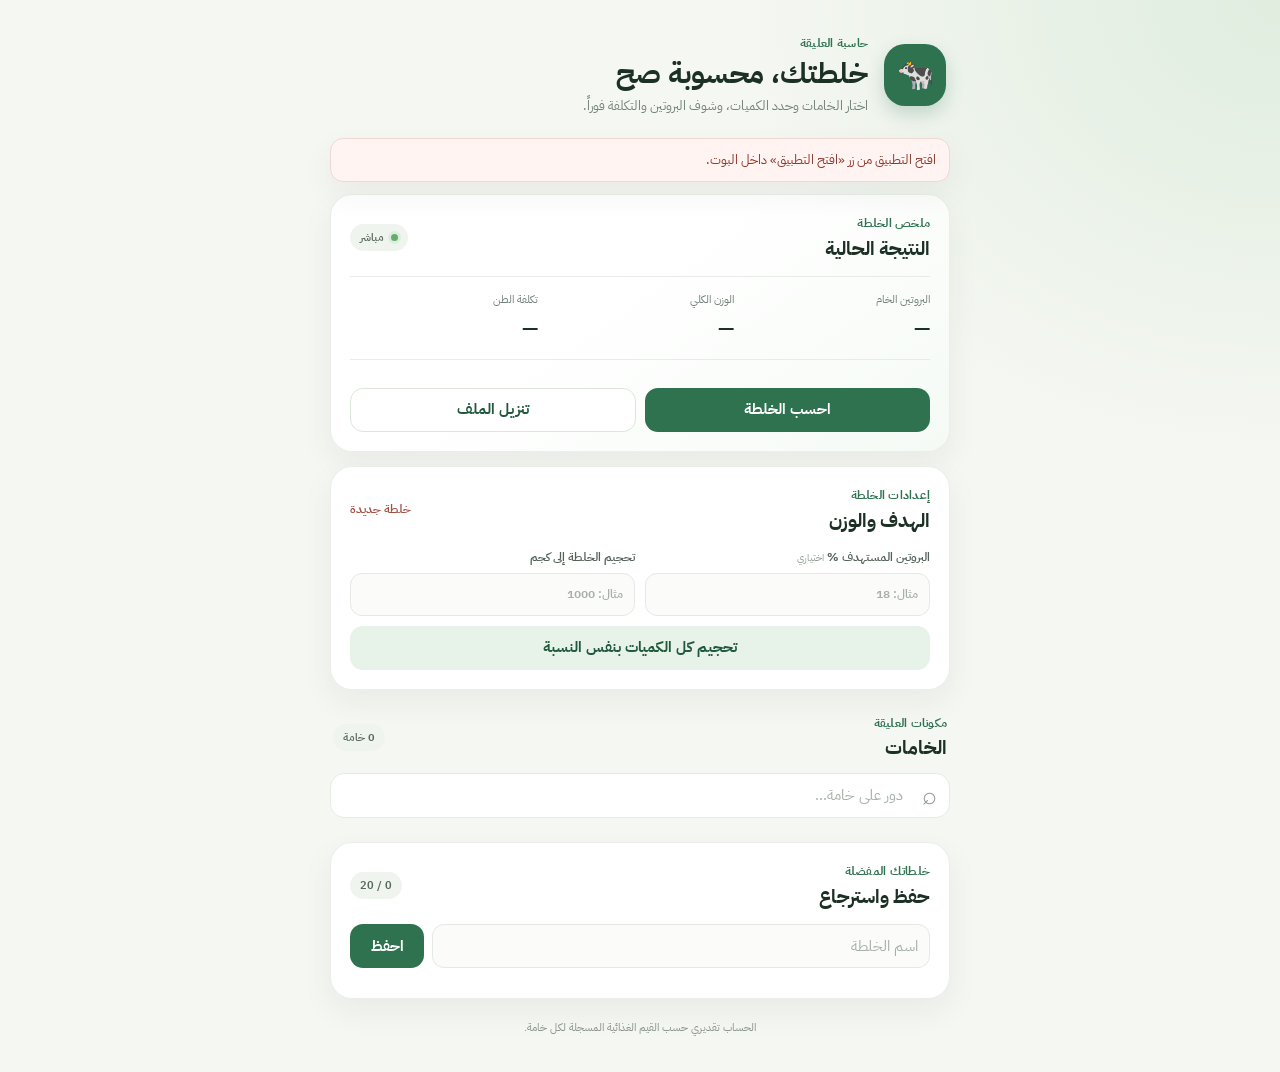
<file: index.html>
<!doctype html>
<html lang="ar" dir="rtl">
<head>
  <meta charset="utf-8">
  <meta name="viewport" content="width=device-width, initial-scale=1">
  <meta http-equiv="refresh" content="0;url=./miniapp_static/">
  <title>حاسبة العليقة</title>
</head>
<body>
  <p><a href="./miniapp_static/">افتح حاسبة العليقة</a></p>
</body>
</html>
</file>
<file: miniapp_static/style.css>
@import url("https://fonts.googleapis.com/css2?family=IBM+Plex+Sans+Arabic:wght@400;500;600;700&display=swap");

:root {
  color-scheme: light;
  --ink: #1c3025;
  --muted: #718078;
  --green: #2f7250;
  --green-dark: #20583c;
  --mint: #e7f2e9;
  --paper: #f5f7f2;
  --line: #e8ece6;
  --white: #fff;
  --shadow: 0 12px 32px rgb(29 55 38 / 6%);
}

* { box-sizing: border-box; }

body {
  margin: 0;
  background:
    radial-gradient(ellipse at 100% 0, rgb(208 230 209 / 58%), transparent 34rem),
    var(--paper);
  color: var(--ink);
  font-family: "IBM Plex Sans Arabic", system-ui, sans-serif;
  font-size: 15px;
  line-height: 1.55;
}

button, input { font: inherit; }
button { cursor: pointer; }
.app-shell { width: min(100% - 28px, 620px); margin: 0 auto; padding: 22px 0 36px; }
.hero { display: flex; align-items: center; gap: 16px; padding: 12px 4px 22px; }
.brand-mark { display: grid; width: 62px; height: 62px; flex: 0 0 62px; place-items: center; border-radius: 21px; background: var(--green); color: white; font-size: 30px; box-shadow: 0 8px 18px rgb(47 114 80 / 23%); }
.eyebrow { margin: 0 0 3px; color: var(--green); font-size: 12px; font-weight: 700; letter-spacing: .02em; }
h1, h2, p { margin-top: 0; }
h1 { margin-bottom: 4px; font-size: clamp(22px, 6vw, 29px); line-height: 1.25; }
h2 { margin: 0; font-size: 19px; line-height: 1.35; }
.hero-copy { margin: 0; color: var(--muted); font-size: 13px; }

.summary-card, .controls-card, .recipes-card { padding: 19px; border: 1px solid rgb(232 236 230 / 85%); border-radius: 22px; background: var(--white); box-shadow: var(--shadow); }
.summary-card { background: linear-gradient(145deg, #fff 42%, #f5faf5); }
.controls-card, .recipes-card { margin-top: 14px; }
.section-heading { display: flex; align-items: center; justify-content: space-between; gap: 12px; margin-bottom: 15px; }
.live-pill, .count-pill { display: inline-flex; align-items: center; gap: 7px; padding: 5px 10px; border-radius: 99px; background: #f0f4ef; color: #59685d; font-size: 11px; font-weight: 600; white-space: nowrap; }
.live-pill span { width: 7px; height: 7px; border-radius: 50%; background: #63ad70; box-shadow: 0 0 0 3px #dceedd; }
.metrics { display: grid; grid-template-columns: repeat(3, 1fr); gap: 8px; padding: 14px 0; border-top: 1px solid var(--line); border-bottom: 1px solid var(--line); }
.metrics div { min-width: 0; }
.metrics span { display: block; color: var(--muted); font-size: 11px; }
.metrics strong { display: block; margin-top: 4px; font-size: clamp(16px, 4.7vw, 21px); font-weight: 700; white-space: nowrap; }
.advice, .missing-prices { margin: 13px 0 0; padding: 10px 12px; border-radius: 13px; background: #f3f8f2; color: var(--green-dark); font-size: 13px; white-space: pre-line; }
.missing-prices { background: #fff7e9; color: #90651e; }
.result-lines { display: grid; gap: 7px; padding-top: 12px; }
.result-line { display: flex; justify-content: space-between; gap: 12px; color: #4a5b50; font-size: 12px; }
.result-line span:last-child { color: var(--muted); white-space: nowrap; }
.summary-actions { display: grid; grid-template-columns: 1fr 1fr; gap: 9px; margin-top: 16px; }
.summary-actions #send-to-bot { grid-column: 1 / -1; }
.button { min-height: 44px; padding: 9px 14px; border: 0; border-radius: 13px; font-weight: 700; transition: transform .15s ease, background .15s ease; }
.button:active { transform: scale(.98); }
.button:disabled { cursor: wait; opacity: .65; }
.button-primary { background: var(--green); color: #fff; }
.button-primary:hover { background: var(--green-dark); }
.button-outline { border: 1px solid #dce7dc; background: #fff; color: var(--green-dark); }
.button-soft { background: var(--mint); color: var(--green-dark); }
.button-full { width: 100%; margin-top: 10px; }
.text-button { padding: 6px 0; border: 0; background: transparent; color: #a44f42; font-size: 12px; font-weight: 600; }

.settings-grid { display: grid; grid-template-columns: 1fr 1fr; gap: 10px; }
.field { display: grid; gap: 6px; color: #536258; font-size: 12px; font-weight: 600; }
.field small { color: #929e95; font-size: 10px; font-weight: 400; }
input { width: 100%; min-width: 0; min-height: 43px; padding: 9px 11px; border: 1px solid #e4e9e3; border-radius: 12px; outline: none; background: #fbfcfa; color: var(--ink); }
input:focus { border-color: #75a88a; box-shadow: 0 0 0 3px rgb(81 145 103 / 12%); }
input::placeholder { color: #a6afa8; }
.feeds-section { margin-top: 24px; }
.feeds-section > .section-heading { margin: 0 3px 12px; }
.search-box { display: flex; align-items: center; gap: 8px; margin-bottom: 10px; padding: 0 12px; border: 1px solid #e6ebe4; border-radius: 14px; background: #fff; color: #8d9b91; }
.search-box span { font-size: 25px; line-height: 1; }
.search-box input { border: 0; background: transparent; box-shadow: none; }
.feed-list { display: grid; gap: 9px; }
.feed-card { padding: 13px; border: 1px solid #e8ece6; border-radius: 17px; background: #fff; box-shadow: 0 5px 16px rgb(29 55 38 / 3%); }
.feed-top { display: flex; align-items: flex-start; justify-content: space-between; gap: 8px; margin-bottom: 10px; }
.feed-top strong { font-size: 14px; }
.protein-badge { padding: 4px 8px; border-radius: 99px; background: #f0f6ef; color: var(--green); font-size: 10px; white-space: nowrap; }
.feed-inputs { display: grid; grid-template-columns: 1fr 1fr; gap: 9px; }
.feed-inputs label { display: grid; gap: 4px; color: var(--muted); font-size: 10px; }
.feed-inputs input { min-height: 39px; padding: 7px 9px; font-size: 13px; }
.recipe-list { display: grid; gap: 8px; margin-top: 11px; }
.recipe-item { display: flex; align-items: center; justify-content: space-between; gap: 8px; padding: 9px 11px; border: 1px solid var(--line); border-radius: 13px; background: #fcfdfb; }
.recipe-item strong { overflow: hidden; font-size: 13px; text-overflow: ellipsis; white-space: nowrap; }
.recipe-actions { display: flex; gap: 6px; flex: 0 0 auto; }
.recipe-actions button { padding: 6px 9px; border: 0; border-radius: 9px; background: var(--mint); color: var(--green-dark); font-size: 11px; font-weight: 600; }
.recipe-actions .delete { background: #fff0ec; color: #a44f42; }
.save-row { display: grid; grid-template-columns: 1fr auto; gap: 8px; }
.save-row .button { min-width: 74px; }
.empty-state { padding: 14px; border: 1px dashed #dfe6dd; border-radius: 14px; color: var(--muted); font-size: 12px; text-align: center; }
.notice { position: sticky; z-index: 3; top: 8px; margin: 0 0 12px; padding: 11px 13px; border: 1px solid #d8e8d9; border-radius: 13px; background: #f1f8f0; color: #315d3d; box-shadow: var(--shadow); font-size: 13px; }
.notice.error { border-color: #f0d7d1; background: #fff4f1; color: #8d382b; }
footer { padding: 20px 8px 0; color: #89958b; font-size: 11px; text-align: center; }

@media (max-width: 380px) {
  .app-shell { width: min(100% - 20px, 620px); padding-top: 14px; }
  .summary-card, .controls-card, .recipes-card { padding: 15px; border-radius: 19px; }
  .brand-mark { width: 54px; height: 54px; flex-basis: 54px; }
  .metrics { gap: 4px; }
  .metrics span { font-size: 10px; }
}
</file>
